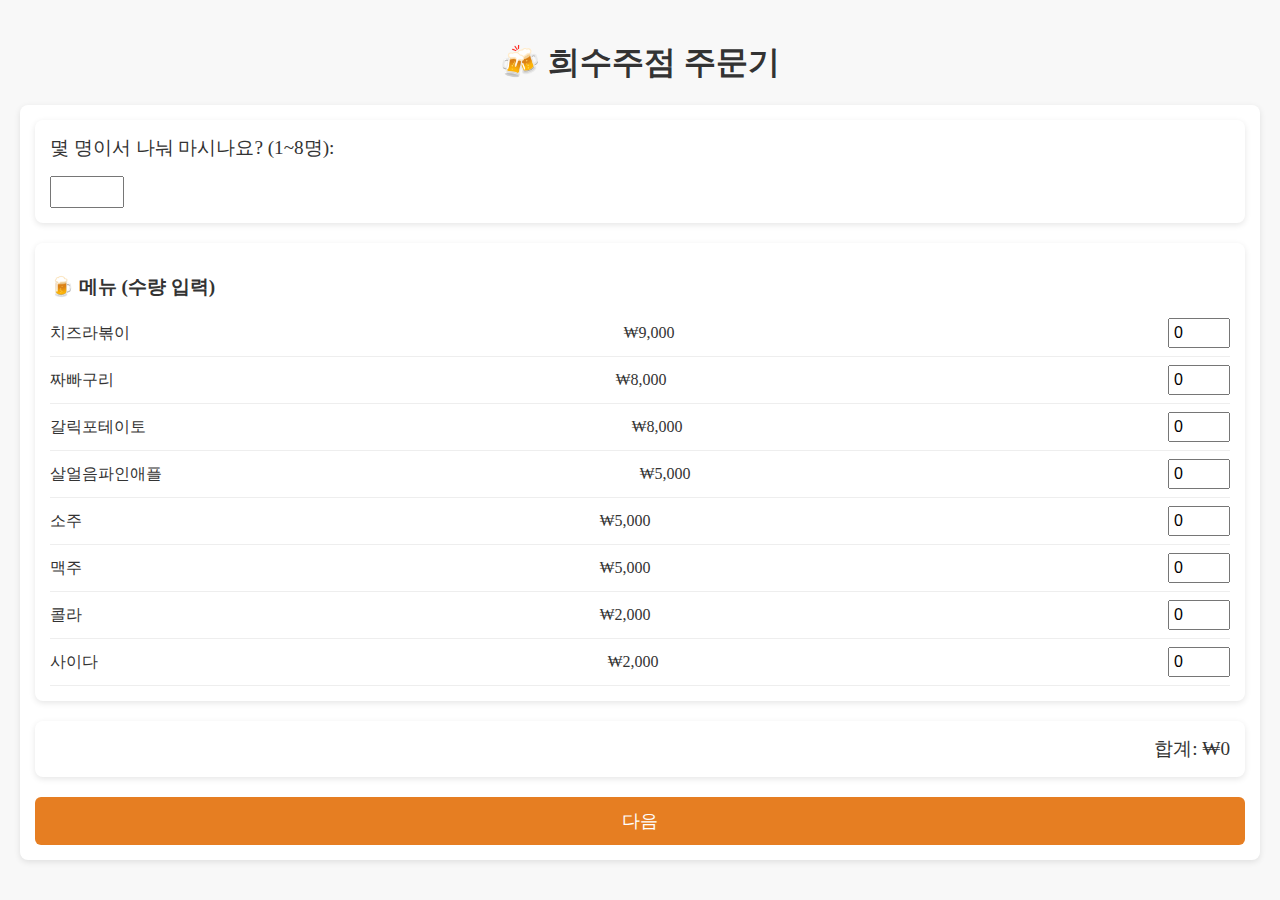
<file: index.html>
<!DOCTYPE html>
<html lang="ko">
<head>
  <meta charset="UTF-8" />
  <meta name="viewport" content="width=device-width, initial-scale=1.0" />
  <title>희수주점 키오스크</title>
  <link rel="stylesheet" href="style.css" />
</head>
<body>
  <h1 class="main-title">🍻 희수주점 주문기</h1>

  <div class="order-section">
    <!-- 인원 수 선택 -->
    <div class="input-section">
      <label for="people-count">몇 명이서 나눠 마시나요? (1~8명):</label>
      <input type="number" id="people-count" min="1" max="8" />
    </div>

    <!-- 메뉴 리스트 (PDF 기반) -->
    <div class="menu-list">
      <h2>🍺 메뉴 (수량 입력)</h2>
      <div class="menu-item">
        <span>치즈라볶이</span>
        <span>₩9,000</span>
        <input type="number" class="qty" id="item-1" min="0" value="0" />
      </div>
      <div class="menu-item">
        <span>짜빠구리</span>
        <span>₩8,000</span>
        <input type="number" class="qty" id="item-2" min="0" value="0" />
      </div>
      <div class="menu-item">
        <span>갈릭포테이토</span>
        <span>₩8,000</span>
        <input type="number" class="qty" id="item-3" min="0" value="0" />
      </div>
      <div class="menu-item">
        <span>살얼음파인애플</span>
        <span>₩5,000</span>
        <input type="number" class="qty" id="item-4" min="0" value="0" />
      </div>
      <div class="menu-item">
        <span>소주</span>
        <span>₩5,000</span>
        <input type="number" class="qty" id="item-5" min="0" value="0" />
      </div>
        <div class="menu-item">
            <span>맥주</span>
            <span>₩5,000</span>
            <input type="number" class="qty" id="item-6" min="0" value="0" />
    </div>
        <div class="menu-item">
            <span>콜라</span>
            <span>₩2,000</span>
            <input type="number" class="qty" id="item-7" min="0" value="0" />
        </div>
        <div class="menu-item">
            <span>사이다</span>
            <span>₩2,000</span>
            <input type="number" class="qty" id="item-8" min="0" value="0" />
        </div>
    </div>

    <!-- 합계 표시 -->
    <div class="total-section">
      <span>합계: ₩</span><span id="total-price">0</span>
    </div>

    <!-- 다음 페이지 이동 버튼 -->
    <button id="to-confirm" class="next-button">다음</button>
  </div>

  <script src="script.js"></script>
</body>
</html>
</file>
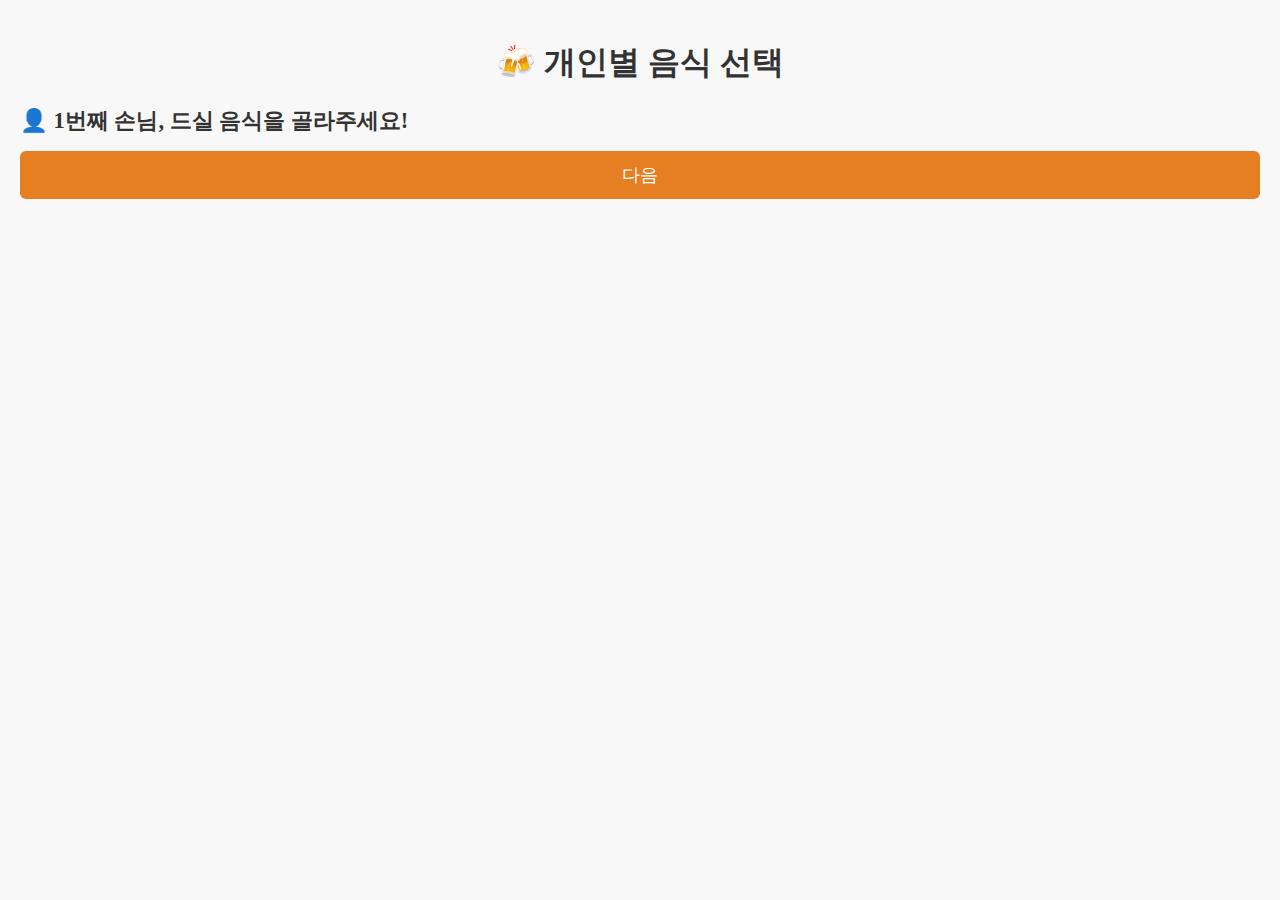
<file: checkout.html>
<!DOCTYPE html>
<html lang="ko">
<head>
  <meta charset="UTF-8" />
  <meta name="viewport" content="width=device-width, initial-scale=1.0" />
  <title>희수주점: 개인 선택</title>
  <link rel="stylesheet" href="style.css" />
</head>
<body>
  <!-- 제목을 “개인별 음식 선택”로 바꿨습니다. -->
  <h1 class="main-title">🍻 개인별 음식 선택</h1>

  <div id="selection-container">
    <!-- JavaScript가 이 안에 “p1, p2…” 화면을 렌더링합니다 -->
  </div>

  <button id="next-person" class="next-button">다음</button>

  <script src="checkout.js"></script>
</body>
</html>
</file>
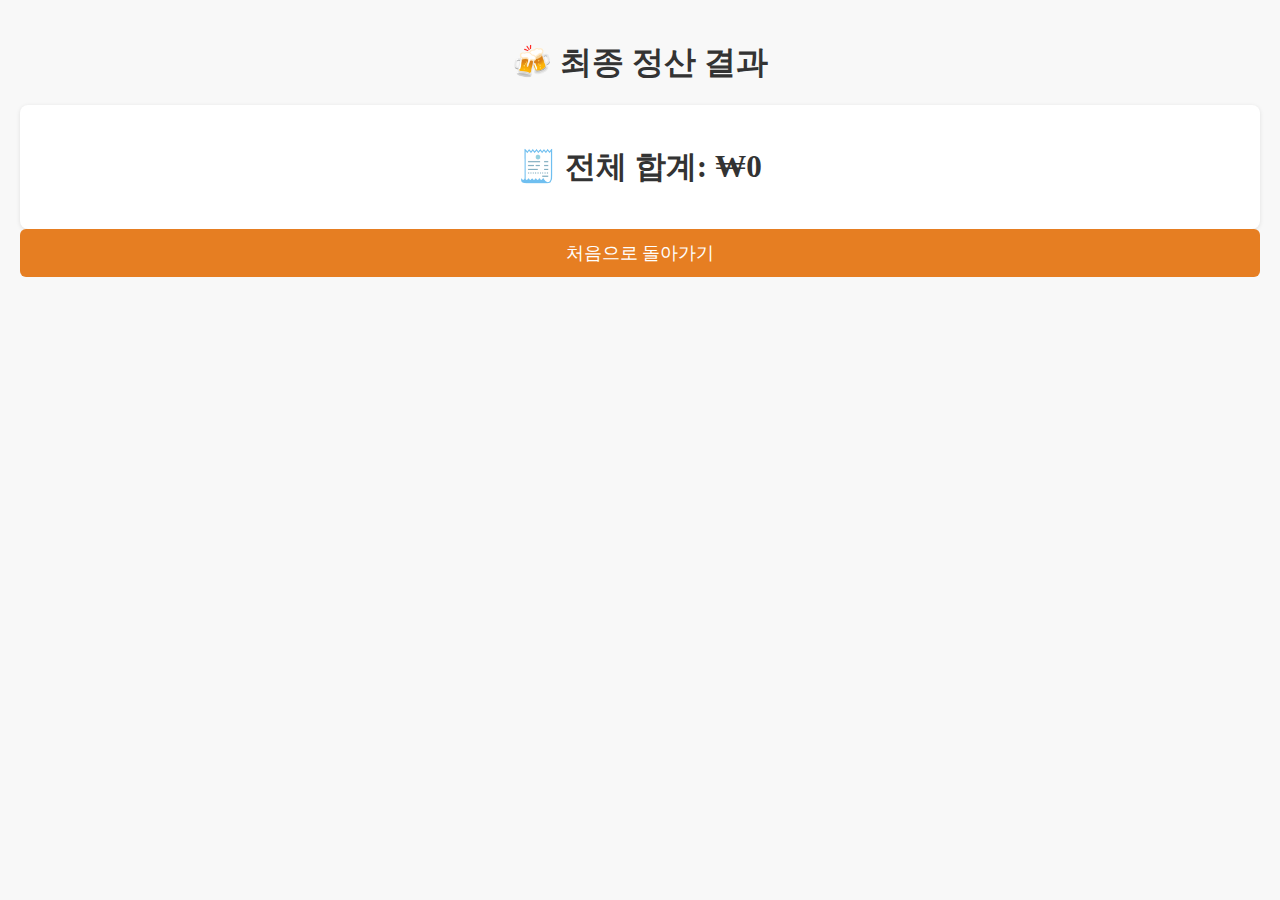
<file: result.html>
<!-- result.html -->
<!DOCTYPE html>
<html lang="ko">
<head>
  <meta charset="UTF-8" />
  <meta name="viewport" content="width=device-width, initial-scale=1.0" />
  <title>희수주점: 최종 정산</title>
  <link rel="stylesheet" href="style.css" />
</head>
<body>
  <h1 class="main-title">🍻 최종 정산 결과</h1>

  <div id="result-container">
    <!-- JavaScript로 인원별/전체 정산 내역을 렌더링합니다. -->
  </div>

  <button id="restart" class="next-button">처음으로 돌아가기</button>

  <script src="result.js"></script>
</body>
</html>
</file>
<file: style.css>
/* style.css */

body {
    font-family: 'Nanum Myeongjo', serif;
    background-color: #f8f8f8;
    margin: 0;
    padding: 20px;
    color: #333;
  }
  
  .main-title {
    text-align: center;
    font-size: 2rem;
    margin-bottom: 20px;
  }
  
  .input-section,
  .menu-list,
  .total-section,
  .order-section {
    background: #fff;
    border-radius: 8px;
    padding: 15px;
    margin-bottom: 20px;
    box-shadow: 0 2px 6px rgba(0, 0, 0, 0.1);
  }
  
  .input-section label,
  .menu-list h2 {
    font-size: 1.2rem;
    margin-bottom: 10px;
    display: block;
  }
  
  .input-section input[type="number"] {
    width: 60px;
    padding: 5px;
    font-size: 1rem;
    margin-top: 5px;
  }
  
  .menu-list .menu-item {
    display: flex;
    justify-content: space-between;
    align-items: center;
    padding: 8px 0;
    border-bottom: 1px solid #eee;
  }
  
  .menu-list .menu-item span {
    font-size: 1rem;
  }
  
  .menu-list .menu-item input.qty {
    width: 50px;
    padding: 4px;
    font-size: 1rem;
  }
  
  .total-section {
    font-size: 1.2rem;
    text-align: right;
  }
  
  .next-button {
    display: block;
    width: 100%;
    background-color: #e67e22;
    color: #fff;
    font-size: 1.1rem;
    padding: 12px;
    border: none;
    border-radius: 6px;
    cursor: pointer;
    transition: background 0.3s;
  }
  
  .next-button:hover {
    background-color: #d35400;
  }
  
  .selection-item {
    display: flex;
    justify-content: space-between;
    align-items: center;
    padding: 10px 0;
    border-bottom: 1px solid #eee;
  }
  
  .sel-item-name {
    font-size: 1rem;
  }
  
  .selection-item input.sel-qty {
    width: 50px;
    padding: 5px;
    font-size: 1rem;
  }
  
  #selection-container h2 {
    font-size: 1.4rem;
    margin-bottom: 15px;
  }
  
  .person-result {
    background: #fff;
    border-radius: 8px;
    padding: 15px;
    margin-bottom: 15px;
    box-shadow: 0 1px 4px rgba(0, 0, 0, 0.1);
  }
  
  .person-result h2 {
    font-size: 1.2rem;
    margin-bottom: 10px;
  }
  
  .person-result ul {
    list-style: none;
    padding-left: 0;
  }
  
  .person-result li {
    font-size: 1rem;
    margin-bottom: 6px;
  }
  
  .grand-total {
    background: #fff;
    border-radius: 8px;
    padding: 15px;
    text-align: center;
    font-size: 1.3rem;
    box-shadow: 0 1px 4px rgba(0, 0, 0, 0.1);
  }
</file>
